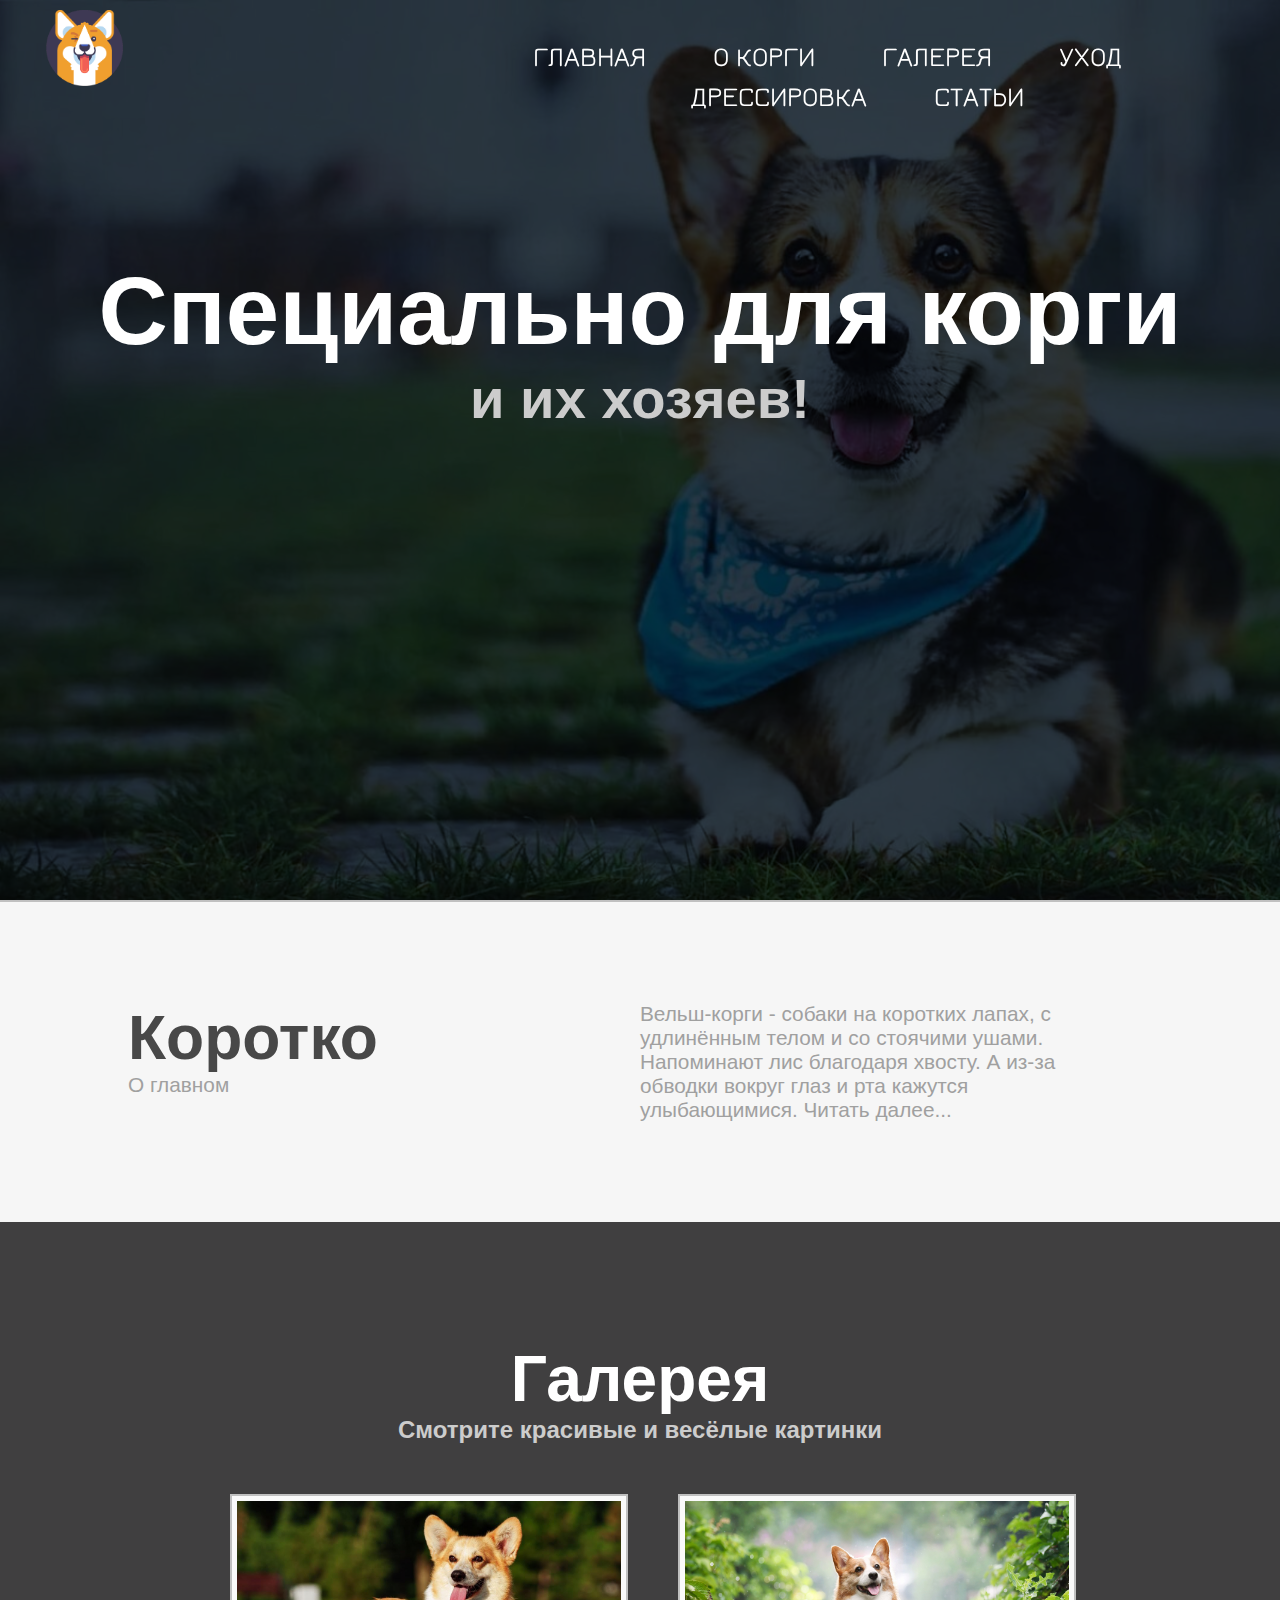
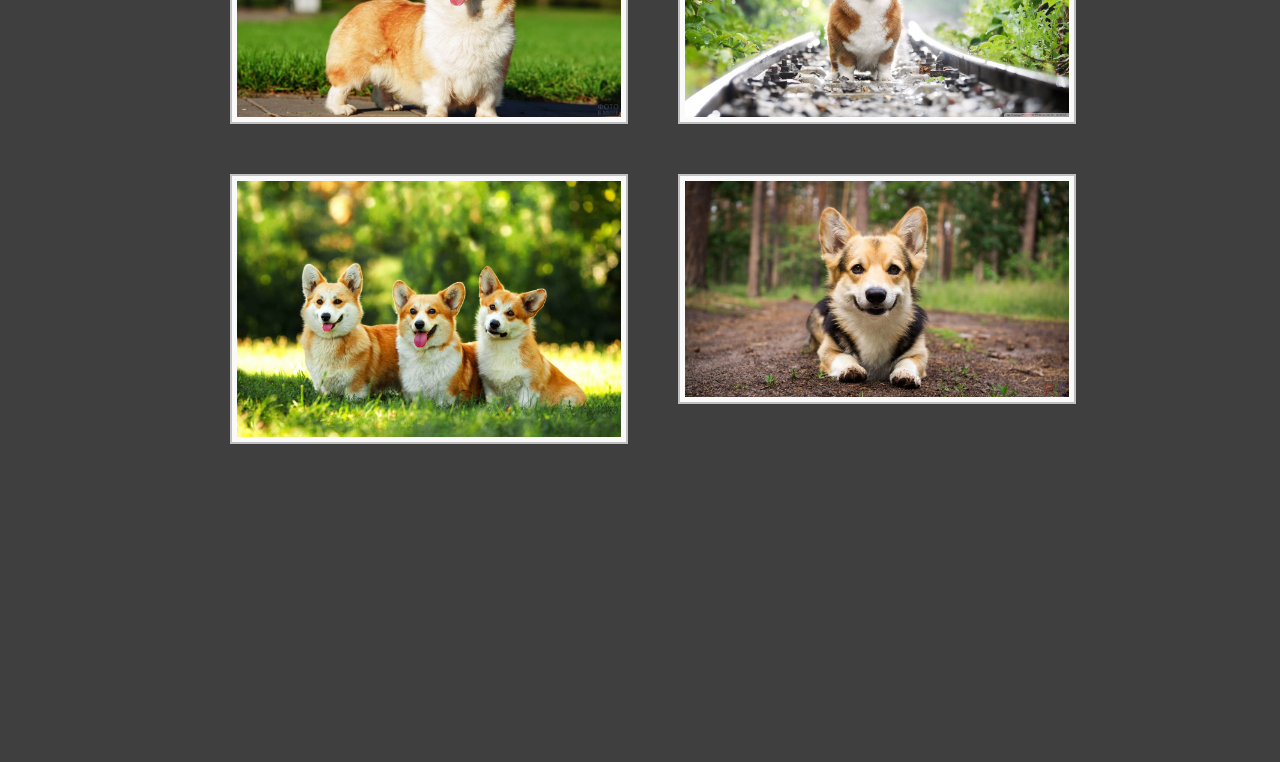
<file: index.html>
<!DOCTYPE html>
<html>
<head>
	<meta charset="utf-8">
	<meta name="viewport" content="width=device-width, innitial-scale=1.0">
	<link rel="stylesheet" type="text/css" href="css/style.css">
	<script src="https://ajax.googleapis.com/ajax/libs/jquery/3.4.1/jquery.min.js"></script>
	<link href="https://fonts.googleapis.com/css2?family=Jura&family=Manrope:wght@300&display=swap" rel="stylesheet">
	<link href="">
	<link rel="shortcut icon" href="img/logo/logo.png" type="image/png">
	<title>Главная</title>
</head>
<body>
	<header>
		<div id="logo" onclick="slowScroll('#top')">
			<span><img src="img/logo/logo.png" style="width: 20%"></span>
		</div>

		<div id="about">
			<a href="index.html">Главная</a>
			<a href="about.html">О корги</a>
			<a href="gallery.html">Галерея</a>
			<a href="care.html">Уход</a>
			<a href="training.html">Дрессировка</a>
			<a href="articles.html">Статьи</a>
		</div>
	</header>

	<div id="top">
		<h1>Специально для корги</h1>
		<h3>и их хозяев!</h3>
	</div>

	<div id="main">
		<div class="intro">
			<h2>Коротко</h2>
			<span>О главном</span>
		</div>

		<div class="text">
			<span>Вельш-корги - собаки на коротких лапах, с удлинённым телом и со стоячими ушами. Напоминают лис благодаря хвосту. А из-за обводки вокруг глаз и рта кажутся улыбающимися. <a href="about.html">Читать далее...</a></span>
		</div>
	</div>

	<div id="overview" >
		<h2>Галерея</h2>
		<h4>Смотрите красивые и весёлые картинки</h4>

		<div class="img">
      		<img src="img/1.jpg" alt="">
    	</div>

    	<div class="img">
      		<img src="img/4.jpg" alt="">
    	</div>

    	<div class="img">
      		<img src="img/5.jpg" alt="">
    	</div>

    	<div class="img">
      		<img src="img/6.jpg" alt="">
    	</div>
	</div>

	<script type="text/javascript">
		$(document).on("scroll", function() {
			if ($(window).scrollTop() === 0) {
				$("header").removeClass("fixed");
			}

			else{
				$("header").attr("class", "fixed");
			}
		});
	</script>

</body>
</html>
</file>
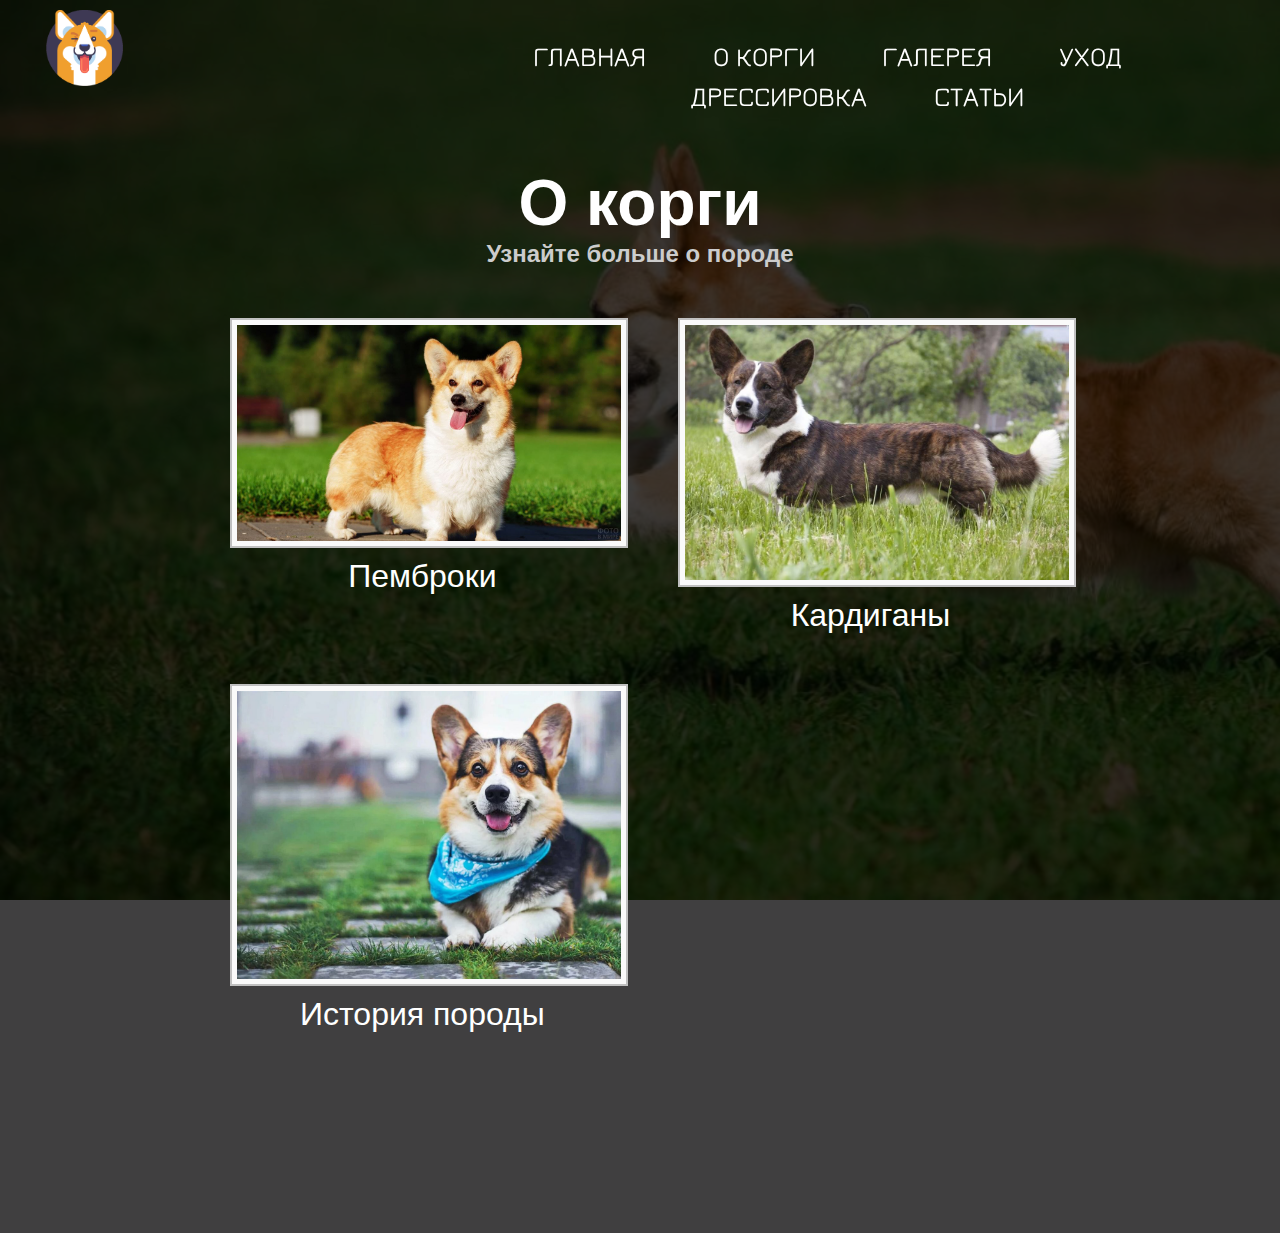
<file: about.html>
<!DOCTYPE html>
<html>
<head>
	<meta charset="utf-8">
	<meta name="viewport" content="width=device-width, innitial-scale=1.0">
	<link rel="stylesheet" type="text/css" href="css/style.css">
	<script src="https://ajax.googleapis.com/ajax/libs/jquery/3.4.1/jquery.min.js"></script>
	<link href="https://fonts.googleapis.com/css2?family=Jura&family=Manrope:wght@300&display=swap" rel="stylesheet">
	<link href="">
	<link rel="shortcut icon" href="img/logo/logo.png" type="image/png">
	<style type="text/css">
		#overview{
			background-image: url(img/about.jpg);
			padding: 13% 0;
		}
	</style>
	<title>О корги</title>
</head>
<body>
	<header>
		<div id="logo" onclick="slowScroll('#top')">
			<span><img src="img/logo/logo.png" style="width: 20%"></span>
		</div>

		<div id="about">
			<a href="index.html">Главная</a>
			<a href="about.html">О корги</a>
			<a href="gallery.html">Галерея</a>
			<a href="care.html">Уход</a>
			<a href="training.html">Дрессировка</a>
			<a href="articles.html">Статьи</a>
		</div>
	</header>

	<div id="overview">
		<h2>О корги</h2>
		<h4>Узнайте больше о породе</h4>

		<div class="img">
      		<img src="img/1.jpg" alt="">
      		<span><a href="pembroke.html">Пемброки</a></span>
    	</div>

    	<div class="img">
      		<img src="img/cardigans.jpg" alt="">
      		<span><a href="cardigan.html">Кардиганы</a></span>
    	</div>

    	<div class="img">
      		<img src="img/7.jpg" alt="">
      		<span><a href="history.html">История породы</a></span>
    	</div>

	</div>
	
	<script type="text/javascript">
		$(document).on("scroll", function() {
			if ($(window).scrollTop() === 0) {
				$("header").removeClass("fixed");
			}

			else{
				$("header").attr("class", "fixed");
			}
		});
	</script>
</body>
</html>
</file>
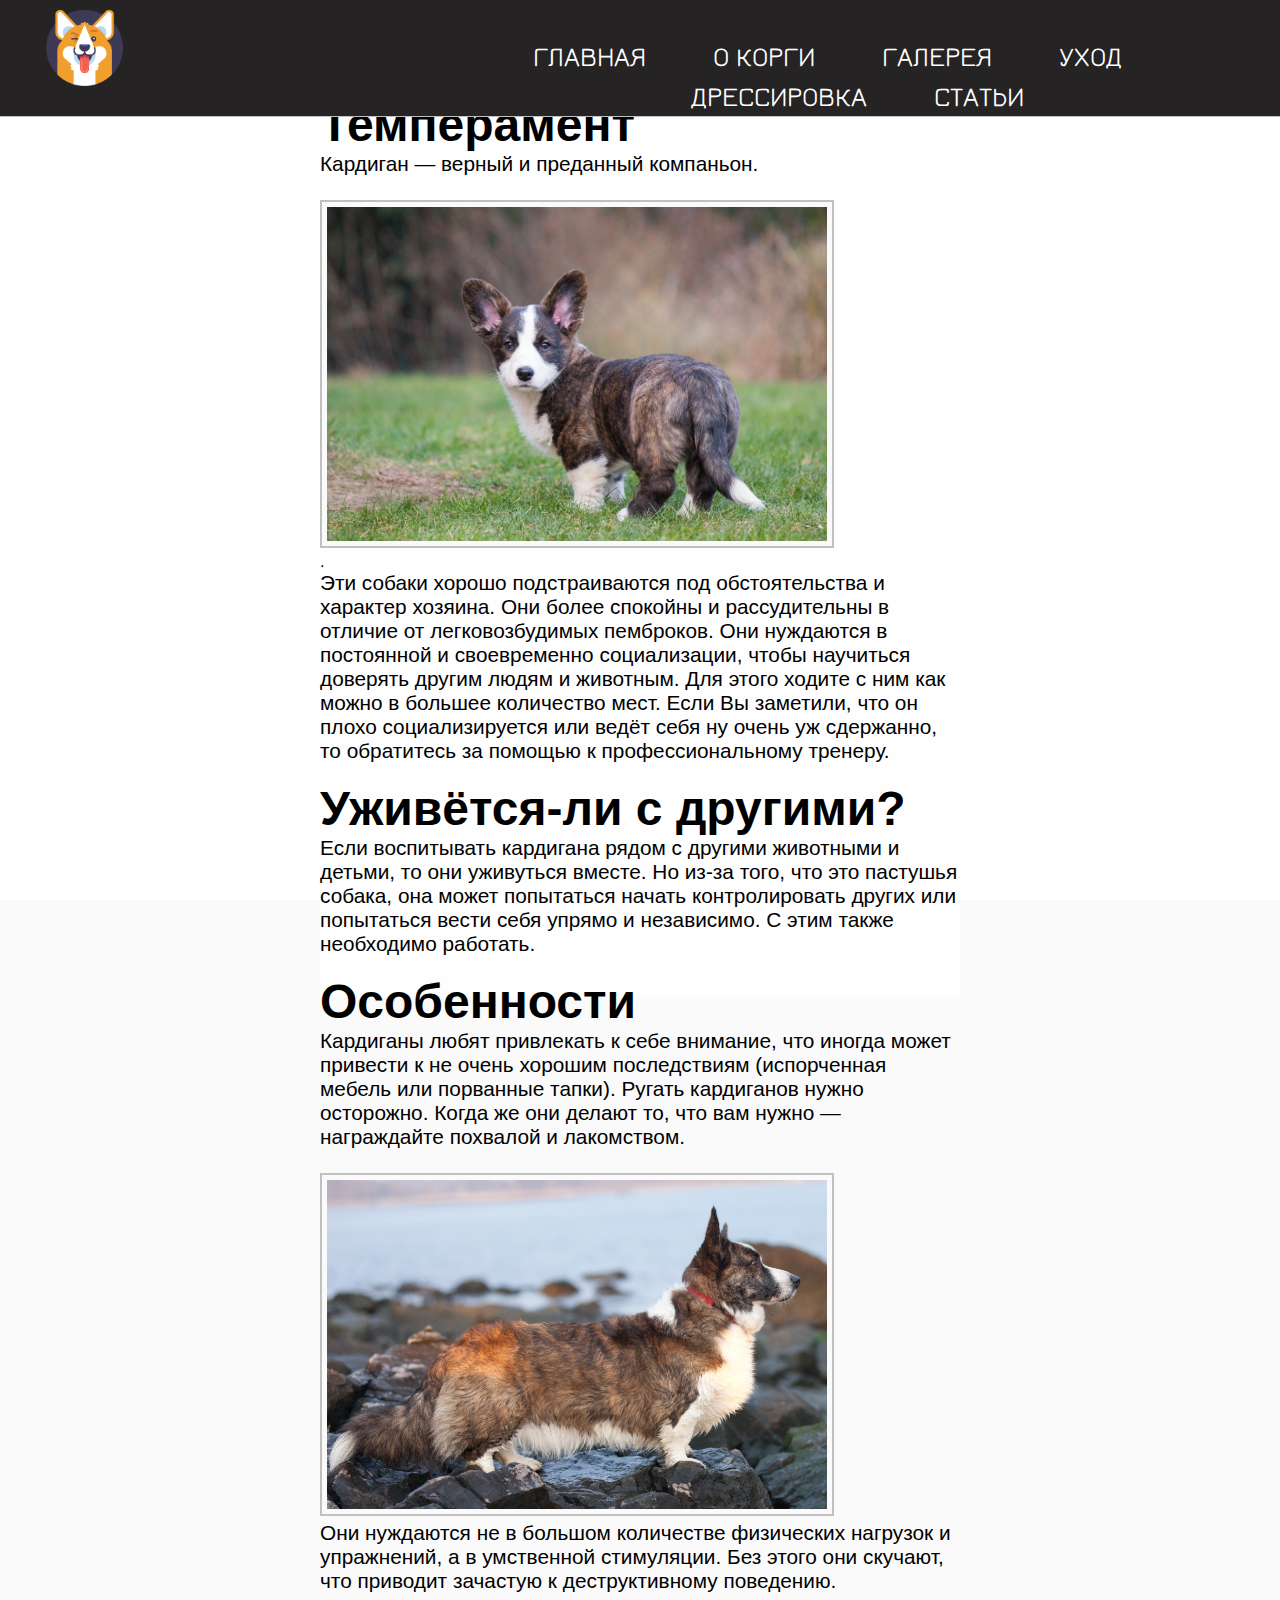
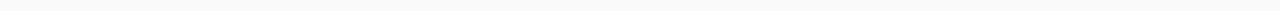
<file: cardigan.html>
<!DOCTYPE html>
<html>
	<head>
		<meta charset="utf-8">
		<meta name="viewport" content="width=device-width, innitial-scale=1.0">
		<link rel="stylesheet" type="text/css" href="css/style.css">
		<script src="https://ajax.googleapis.com/ajax/libs/jquery/3.4.1/jquery.min.js"></script>
		<link href="https://fonts.googleapis.com/css2?family=Jura&family=Manrope:wght@300&display=swap" rel="stylesheet">
		<link href="">
		<link rel="shortcut icon" href="img/logo/logo.png" type="image/png">
		<style type="text/css">
			#overview{
				background-image: url(img/about.jpg);
				padding: 13% 0;
			}
		</style>
		<title>Кардиганы</title>
	</head>

	<body>
		<header class="fixed">
			<div id="logo" onclick="slowScroll('#top')">
				<span><img src="img/logo/logo.png" style="width: 20%"></span>
			</div>

			<div id="about">
				<a href="index.html">Главная</a>
				<a href="about.html">О корги</a>
				<a href="gallery.html">Галерея</a>
				<a href="care.html">Уход</a>
				<a href="training.html">Дрессировка</a>
				<a href="articles.html">Статьи</a>
			</div>
		</header>

		<div class="content">
			<div class="inn-content">
				<h2>Темперамент</h2>
				<p>Кардиган — верный и преданный компаньон.</p>
				<p><br><img src="img/about/card/temp.jpg"><br></p>
				.<p>Эти собаки хорошо подстраиваются под обстоятельства и характер хозяина. Они более спокойны и рассудительны в отличие от легковозбудимых пемброков. Они нуждаются в постоянной и своевременно социализации, чтобы научиться доверять другим людям и животным. Для этого ходите с ним как можно в большее количество мест. Если Вы заметили, что он плохо социализируется или ведёт себя ну очень уж сдержанно, то обратитесь за помощью к профессиональному тренеру.</p>
				<br>

				<h2>Уживётся-ли с другими?</h2>
				<p>Если воспитывать кардигана рядом с другими животными и детьми, то они уживуться вместе. Но из-за того, что это пастушья собака, она может попытаться начать контролировать других или попытаться вести себя упрямо и независимо. С этим также необходимо работать.</p>
				<br>

				<h2>Особенности</h2>
				<p>Кардиганы любят привлекать к себе внимание, что иногда может привести к не очень хорошим последствиям (испорченная мебель или порванные тапки). Ругать кардиганов нужно осторожно. Когда же они делают то, что вам нужно — награждайте похвалой и лакомством.</p>
				<p><br><img src="img/about/card/card2.png"><br></p>
				<p>Они нуждаются не в большом количестве физических нагрузок и упражнений, а в  умственной стимуляции. Без этого они скучают, что приводит зачастую к деструктивному поведению.</p>
				<br>

			</div>
		</div>
	</body>
</html>
</file>
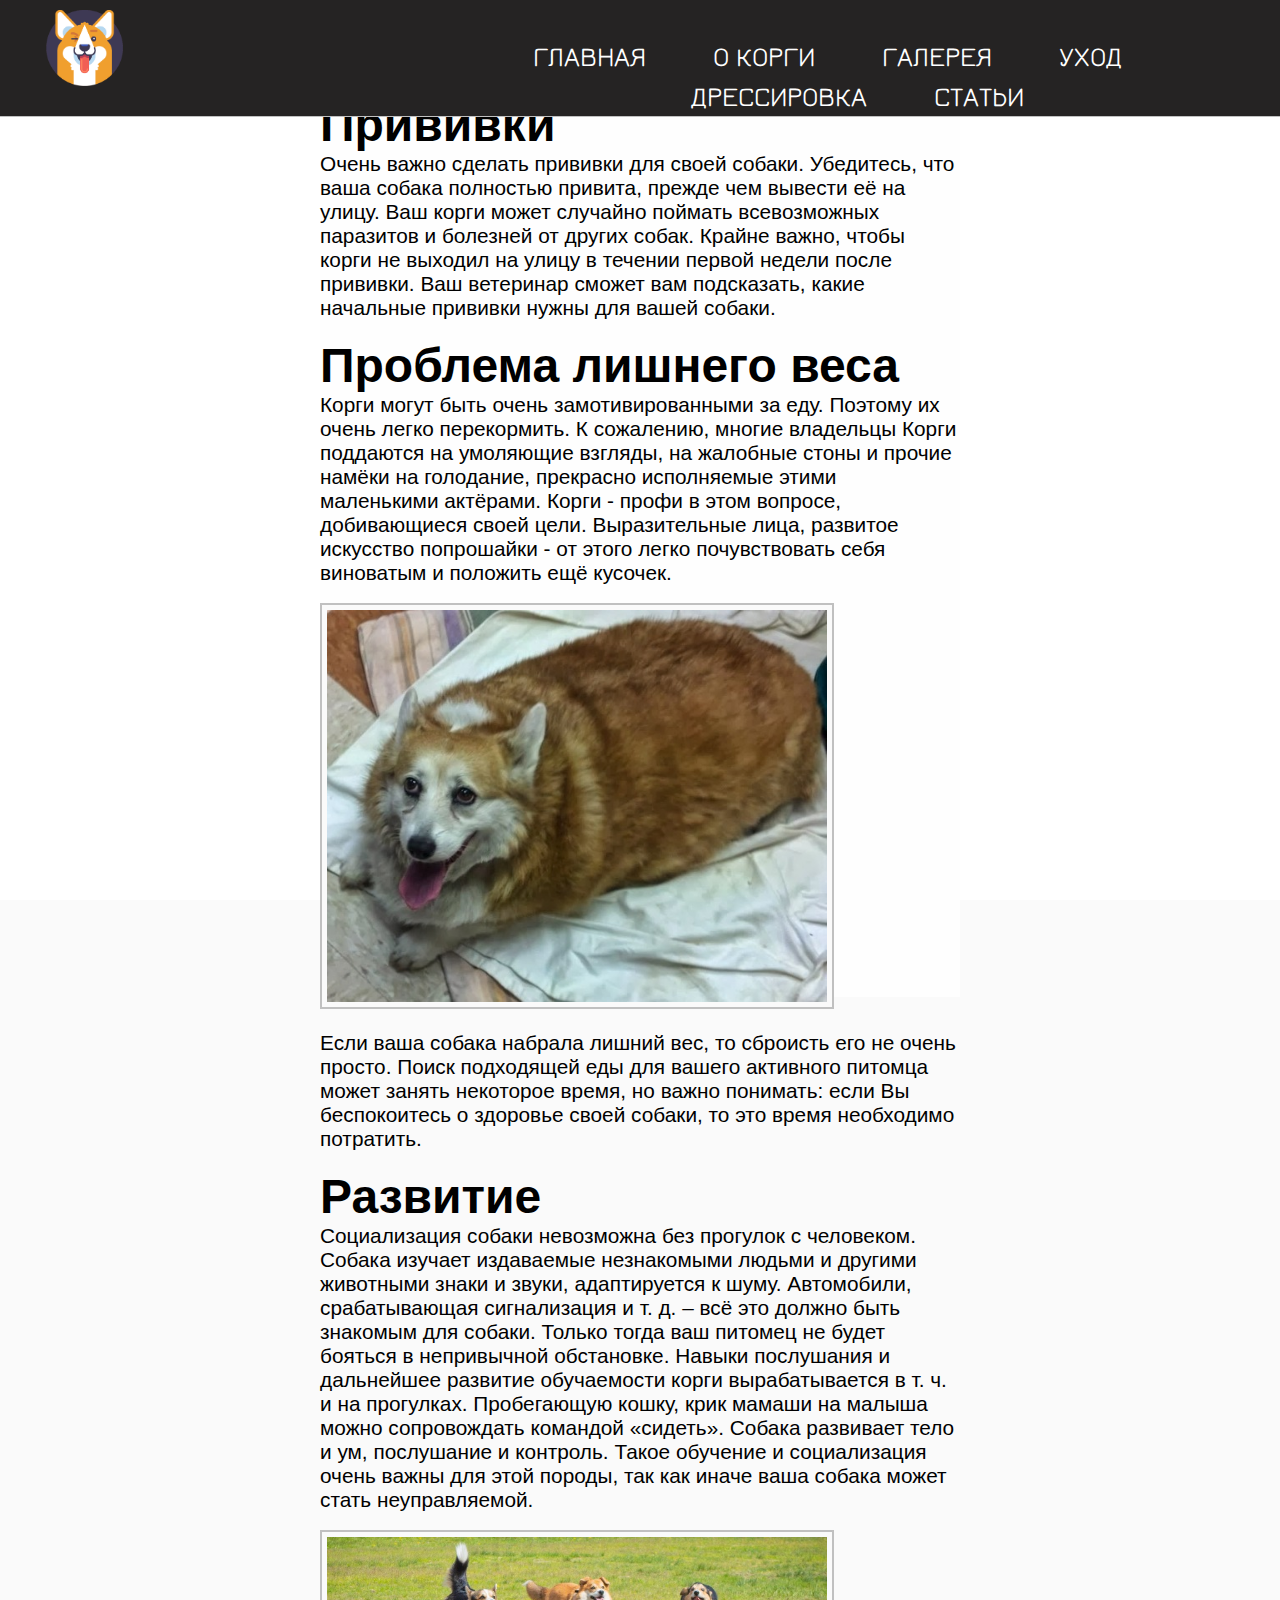
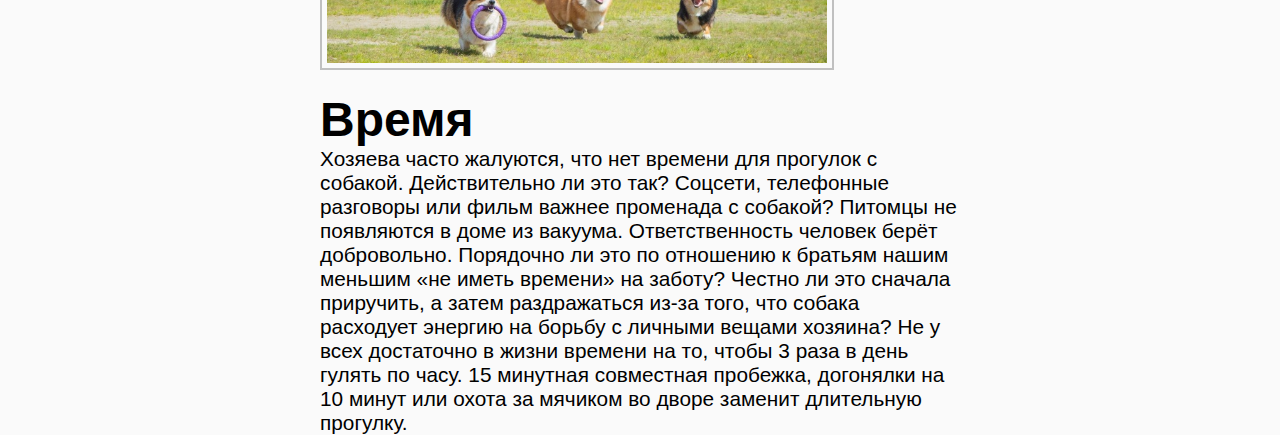
<file: care.html>
<!DOCTYPE html>
<html>
	<head>
		<meta charset="utf-8">
		<meta name="viewport" content="width=device-width, innitial-scale=1.0">
		<link rel="stylesheet" type="text/css" href="css/style.css">
		<script src="https://ajax.googleapis.com/ajax/libs/jquery/3.4.1/jquery.min.js"></script>
		<link href="https://fonts.googleapis.com/css2?family=Jura&family=Manrope:wght@300&display=swap" rel="stylesheet">
		<link rel="shortcut icon" href="img/logo/logo.png" type="image/png">
		<title>Уход</title>
</head>

<body>
	<header class="fixed">
		<div id="logo" onclick="slowScroll('#top')">
			<span><img src="img/logo/logo.png" style="width: 20%"></span>
		</div>

		<div id="about">
			<a href="index.html">Главная</a>
			<a href="about.html">О корги</a>
			<a href="gallery.html">Галерея</a>
			<a href="care.html">Уход</a>
			<a href="training.html">Дрессировка</a>
			<a href="articles.html">Статьи</a>
		</div>
	</header>

	<div class="content">
		<div class="inn-content">
			<h2>Прививки</h2>
			<p>Очень важно сделать прививки для своей собаки. Убедитесь, что ваша собака полностью привита, прежде чем вывести её на улицу. Ваш корги может случайно поймать всевозможных паразитов и болезней от других собак. Крайне важно, чтобы корги не выходил на улицу в течении первой недели после прививки. Ваш ветеринар сможет вам подсказать, какие начальные прививки нужны для вашей собаки.</p>
			<br>
			<h2>Проблема лишнего веса</h2>
			<p>Корги могут быть очень замотивированными за еду. Поэтому их очень легко перекормить. К сожалению, многие владельцы Корги поддаются на умоляющие взгляды, на жалобные стоны и прочие намёки на голодание, прекрасно исполняемые этими маленькими актёрами. Корги - профи в этом вопросе, добивающиеся своей цели. Выразительные лица, развитое искусство попрошайки - от этого легко почувствовать себя виноватым и положить ещё кусочек.</p>
			<br>
			<img src="img/hw.jpg">
			<br><br>
			<p>Если ваша собака набрала лишний вес, то сброисть его не очень просто. Поиск подходящей еды для вашего активного питомца может занять некоторое время, но важно понимать: если Вы беспокоитесь о здоровье своей собаки, то это время необходимо потратить.</p><br>

			<h2>Развитие</h2>
			<p>Социализация собаки невозможна без прогулок с человеком. Собака изучает издаваемые незнакомыми людьми и другими животными знаки и звуки, адаптируется к шуму. Автомобили, срабатывающая сигнализация и т. д. – всё это должно быть знакомым для собаки. Только тогда ваш питомец не будет бояться в непривычной обстановке. Навыки послушания и дальнейшее развитие обучаемости корги вырабатывается в т. ч. и на прогулках. Пробегающую кошку, крик мамаши на малыша можно сопровождать командой «сидеть». Собака развивает тело и ум, послушание и контроль. Такое обучение и социализация очень важны для этой породы, так как иначе ваша собака может стать неуправляемой.</p>
			<br>
			<img src="img/game.jpg">
			<br><br>

			<h2>Время</h2>
			<p>Хозяева часто жалуются, что нет времени для прогулок с собакой. Действительно ли это так? Соцсети, телефонные разговоры или фильм важнее променада с собакой? Питомцы не появляются в доме из вакуума. Ответственность человек берёт добровольно. Порядочно ли это по отношению к братьям нашим меньшим «не иметь времени» на заботу? Честно ли это сначала приручить, а затем раздражаться из-за того, что собака расходует энергию на борьбу с личными вещами хозяина? Не у всех достаточно в жизни времени на то, чтобы 3 раза в день гулять по часу. 15 минутная совместная пробежка, догонялки на 10 минут или охота за мячиком во дворе заменит длительную прогулку.</p>
		</div>
	</div>
</body>
</html>
</file>
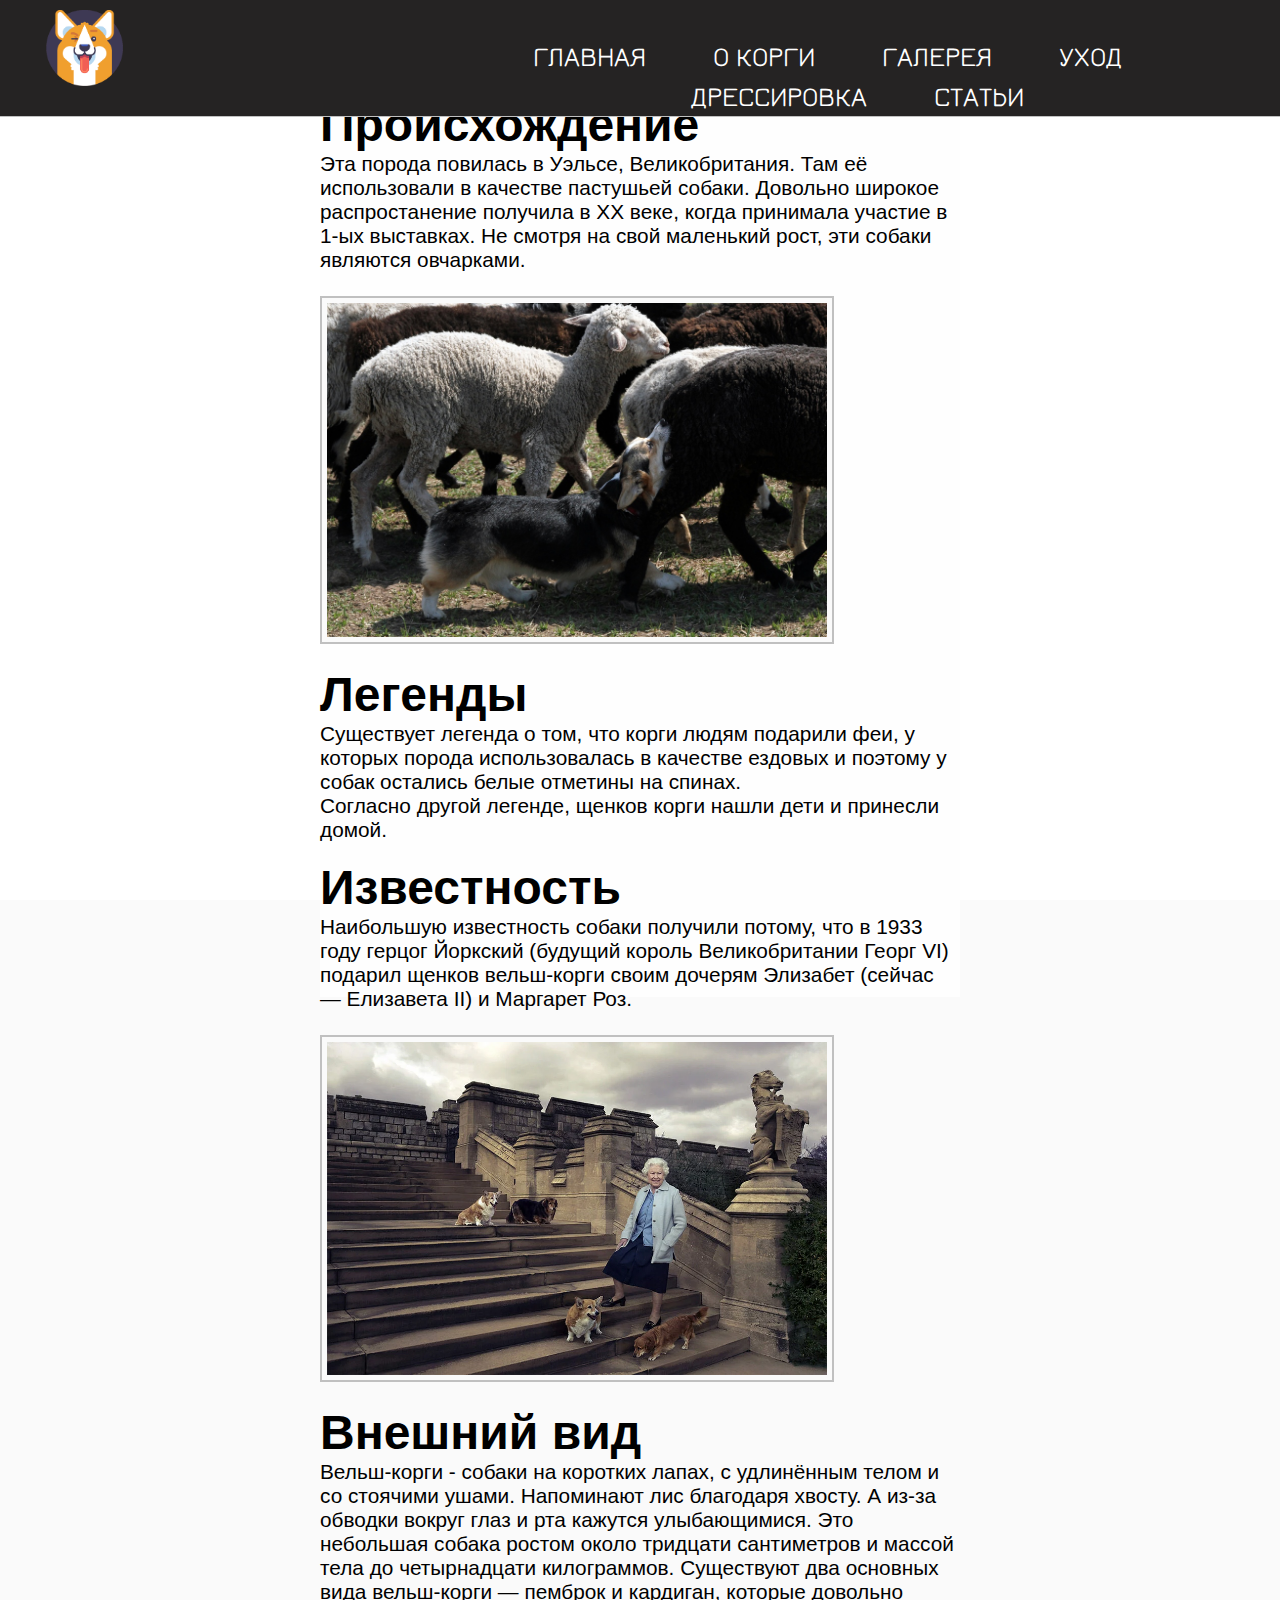
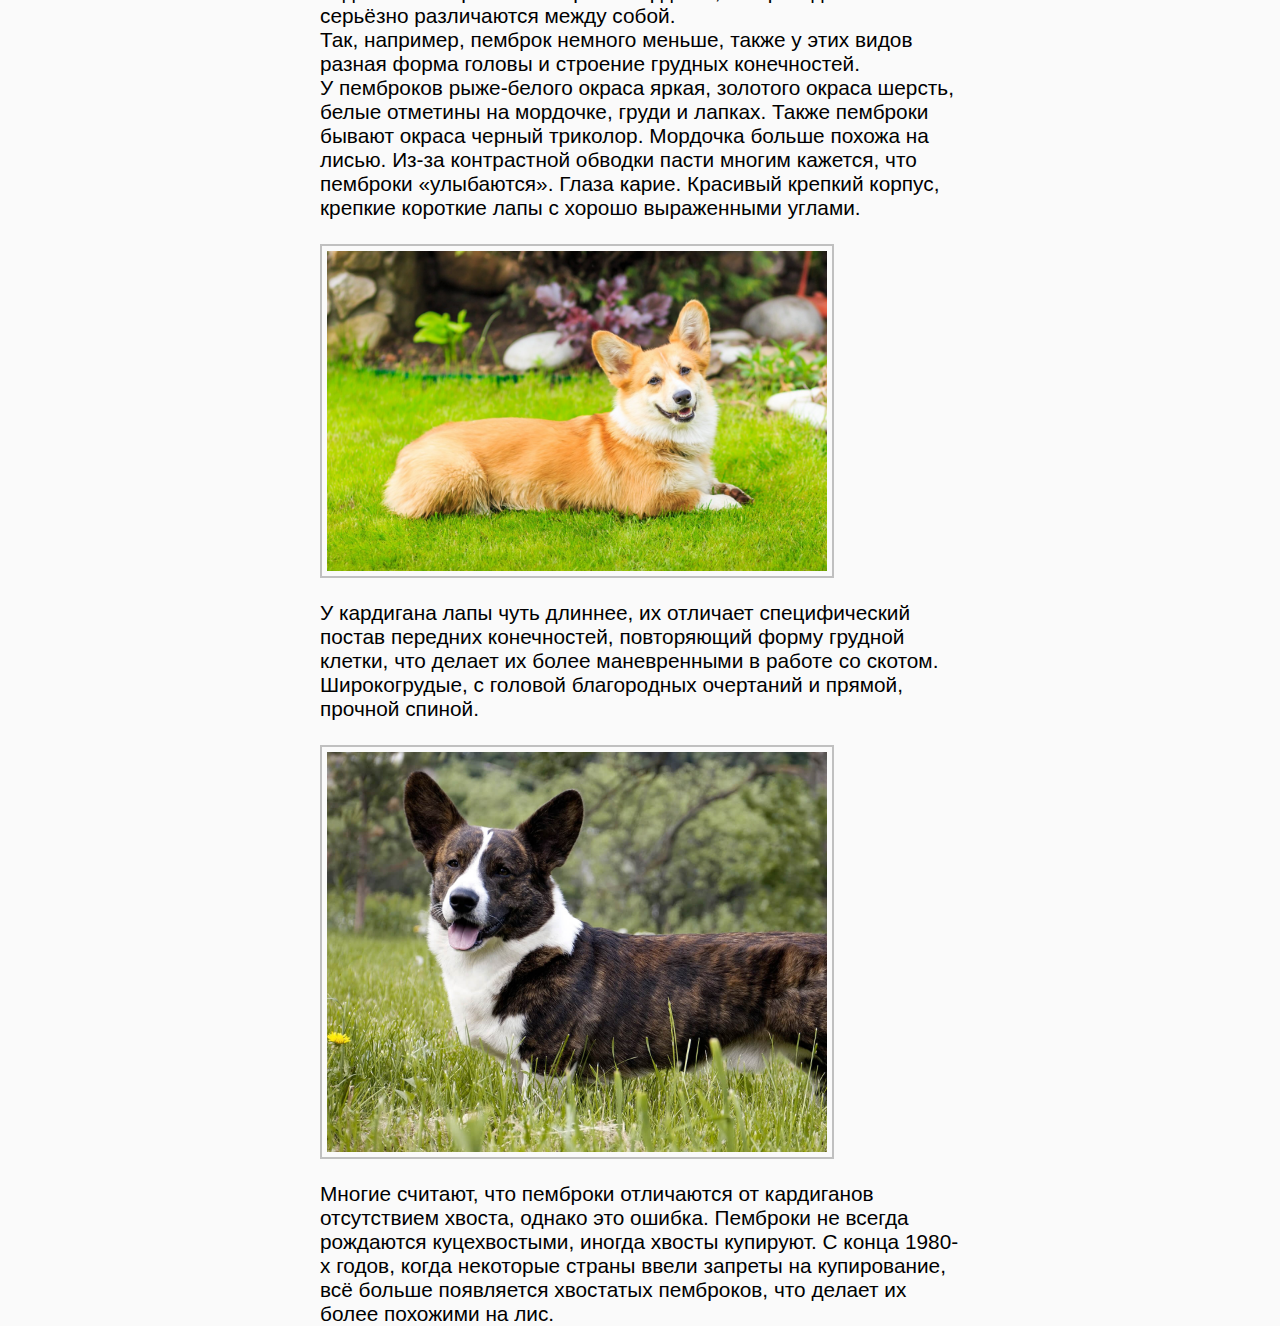
<file: history.html>
<!DOCTYPE html>
<html>
	<head>
		<meta charset="utf-8">
		<meta name="viewport" content="width=device-width, innitial-scale=1.0">
		<link rel="stylesheet" type="text/css" href="css/style.css">
		<script src="https://ajax.googleapis.com/ajax/libs/jquery/3.4.1/jquery.min.js"></script>
		<link href="https://fonts.googleapis.com/css2?family=Jura&family=Manrope:wght@300&display=swap" rel="stylesheet">
		<link href="">
		<link rel="shortcut icon" href="img/logo/logo.png" type="image/png">
		<style type="text/css">
			#overview{
				background-image: url(img/about.jpg);
				padding: 13% 0;
			}
		</style>
		<title>История породы</title>
	</head>

	<body>
		<header class="fixed">
			<div id="logo" onclick="slowScroll('#top')">
				<span><img src="img/logo/logo.png" style="width: 20%"></span>
			</div>

			<div id="about">
				<a href="index.html">Главная</a>
				<a href="about.html">О корги</a>
				<a href="gallery.html">Галерея</a>
				<a href="care.html">Уход</a>
				<a href="training.html">Дрессировка</a>
				<a href="articles.html">Статьи</a>
			</div>
		</header>

		<div class="content">
			<div class="inn-content">
				<h2>Происхождение</h2>
				<p>Эта порода повилась в Уэльсе, Великобритания. Там её использовали в качестве пастушьей собаки. Довольно широкое распростанение получила в XX веке, когда принимала участие в 1-ых выставках. Не смотря на свой маленький рост, эти собаки являются овчарками.</p>
				<p><br><img src="img/about/hist/past.jpg"><br></p>
				<br>
				<h2>Легенды</h2>
				<p>Существует легенда о том, что корги людям подарили феи, у которых порода использовалась в качестве ездовых и поэтому у собак остались белые отметины на спинах.</p>
				<p>Согласно другой легенде, щенков корги нашли дети и принесли домой.</p><br>

				<h2>Известность</h2>
				<p>Наибольшую известность собаки получили потому, что в 1933 году герцог Йоркский (будущий король Великобритании Георг VI) подарил щенков вельш-корги своим дочерям Элизабет (сейчас — Елизавета II) и Маргарет Роз.</p>
				<p><br><img src="img/about/hist/queen.webp"><br></p>
				<br>

				<h2>Внешний вид</h2>
				<p>Вельш-корги - собаки на коротких лапах, с удлинённым телом и со стоячими ушами. Напоминают лис благодаря хвосту. А из-за обводки вокруг глаз и рта кажутся улыбающимися. Это небольшая собака ростом около тридцати сантиметров и массой тела до четырнадцати килограммов. Существуют два основных вида вельш-корги — пемброк и кардиган, которые довольно серьёзно различаются между собой.</p>

				<p>Так, например, пемброк немного меньше, также у этих видов разная форма головы и строение грудных конечностей.</p>
				<p>У пемброков рыже-белого окраса яркая, золотого окраса шерсть, белые отметины на мордочке, груди и лапках. Также пемброки бывают окраса черный триколор. Мордочка больше похожа на лисью. Из-за контрастной обводки пасти многим кажется, что пемброки «улыбаются». Глаза карие. Красивый крепкий корпус, крепкие короткие лапы с хорошо выраженными углами.</p>
				<p><br><img src="img/about/hist/pemp.png"><br></p><br>

				<p>У кардигана лапы чуть длиннее, их отличает специфический постав передних конечностей, повторяющий форму грудной клетки, что делает их более маневренными в работе со скотом. Широкогрудые, с головой благородных очертаний и прямой, прочной спиной.</p>
				<p><br><img src="img/about/hist/card.jpg"><br></p><br>

				<p>Многие считают, что пемброки отличаются от кардиганов отсутствием хвоста, однако это ошибка. Пемброки не всегда рождаются куцехвостыми, иногда хвосты купируют. С конца 1980-х годов, когда некоторые страны ввели запреты на купирование, всё больше появляется хвостатых пемброков, что делает их более похожими на лис.</p>

				
			</div>
		</div>
	</body>
</html>
</file>
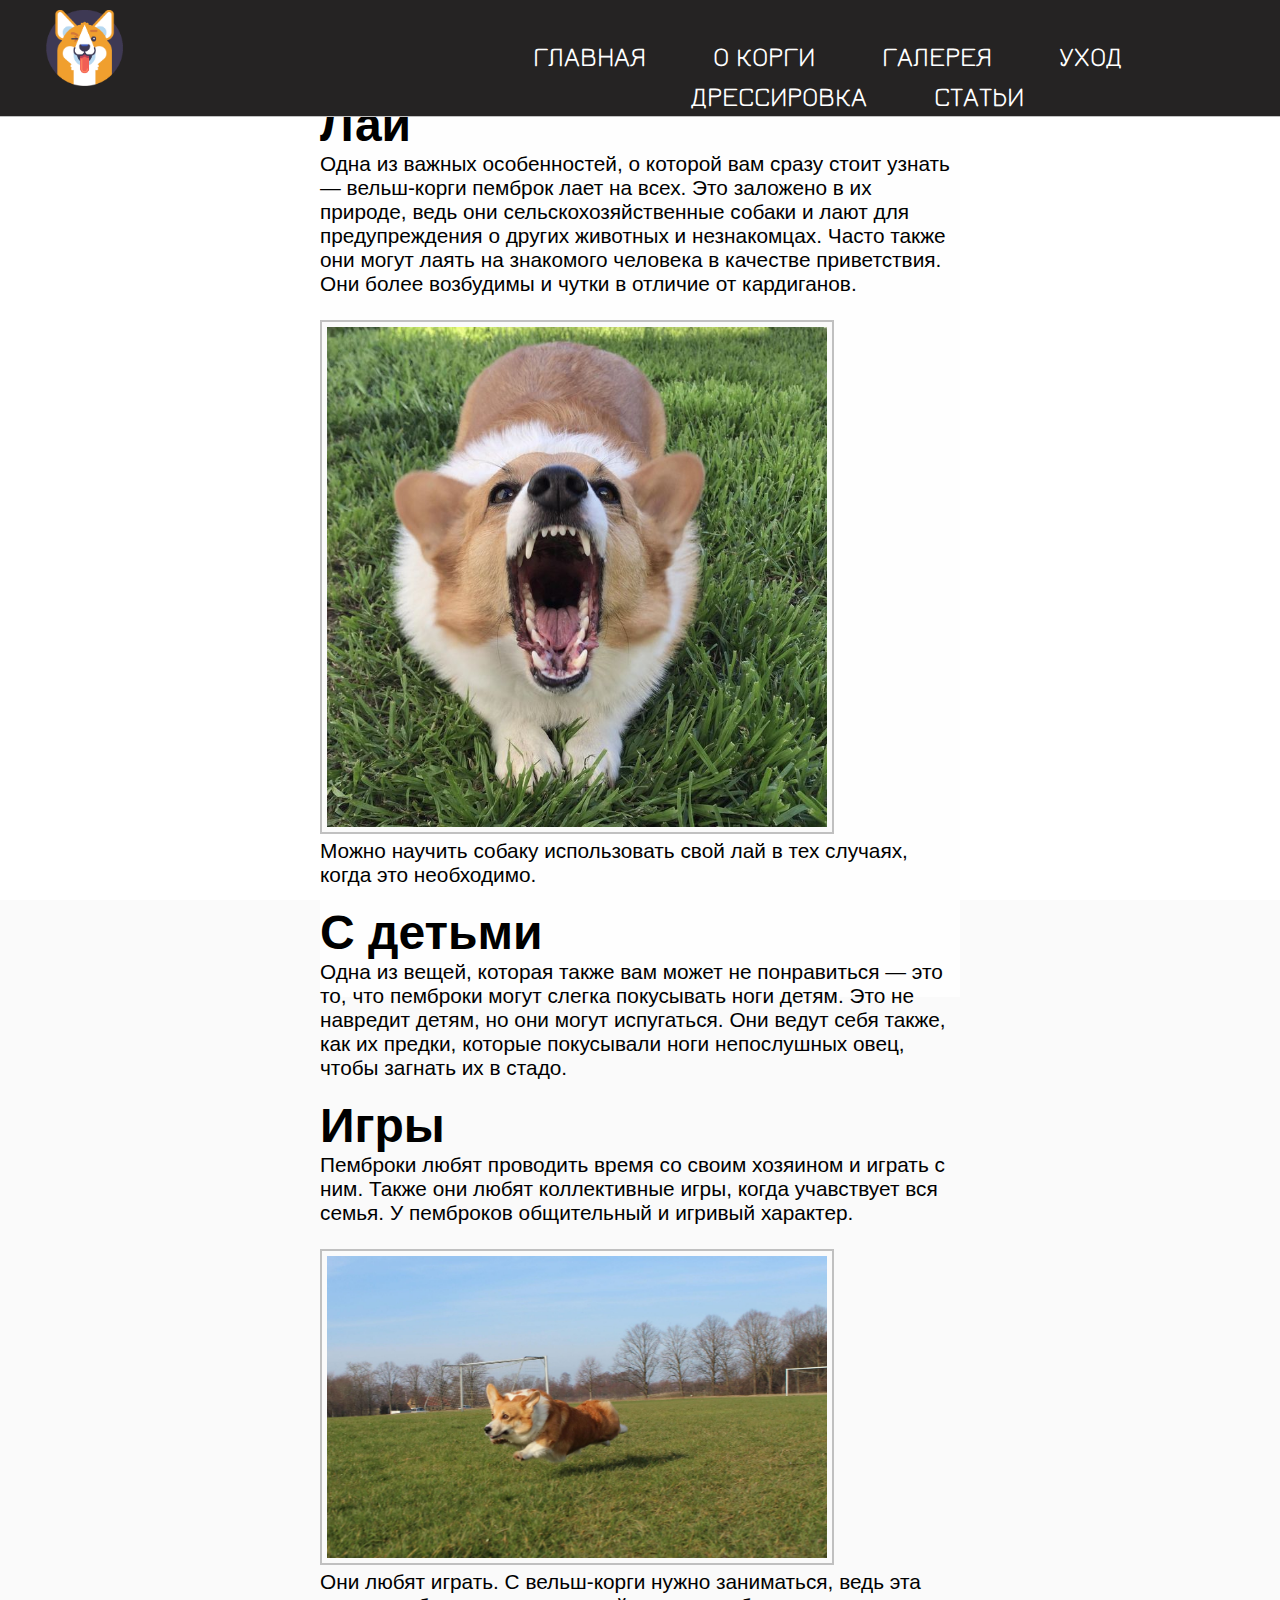
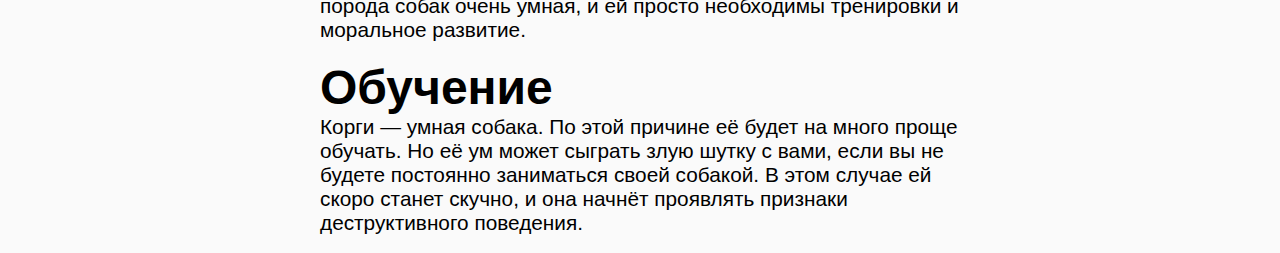
<file: pembroke.html>
<!DOCTYPE html>
<html>
	<head>
		<meta charset="utf-8">
		<meta name="viewport" content="width=device-width, innitial-scale=1.0">
		<link rel="stylesheet" type="text/css" href="css/style.css">
		<script src="https://ajax.googleapis.com/ajax/libs/jquery/3.4.1/jquery.min.js"></script>
		<link href="https://fonts.googleapis.com/css2?family=Jura&family=Manrope:wght@300&display=swap" rel="stylesheet">
		<link href="">
		<link rel="shortcut icon" href="img/logo/logo.png" type="image/png">
		<style type="text/css">
			#overview{
				background-image: url(img/about.jpg);
				padding: 13% 0;
			}
		</style>
		<title>Пемброки</title>
	</head>

	<body>
		<header class="fixed">
			<div id="logo" onclick="slowScroll('#top')">
				<span><img src="img/logo/logo.png" style="width: 20%"></span>
			</div>

			<div id="about">
				<a href="index.html">Главная</a>
				<a href="about.html">О корги</a>
				<a href="gallery.html">Галерея</a>
				<a href="care.html">Уход</a>
				<a href="training.html">Дрессировка</a>
				<a href="articles.html">Статьи</a>
			</div>
		</header>

		<div class="content">
			<div class="inn-content">
				<h2>Лай</h2>
				<p>Одна из важных особенностей, о которой вам сразу стоит узнать — вельш-корги пемброк лает на всех. Это заложено в их природе, ведь они сельскохозяйственные собаки и лают для предупреждения о других животных и незнакомцах. Часто также они могут лаять на знакомого человека в качестве приветствия. Они более возбудимы и чутки в отличие от кардиганов.</p>
				<p><br><img src="img/about/pemb/angry.jpg"><br></p>
				<p>Можно научить собаку использовать свой лай в тех случаях, когда это необходимо.</p>
				<br>

				<h2>С детьми</h2>
				<p>Одна из вещей, которая также вам может не понравиться — это то, что пемброки могут слегка покусывать ноги детям. Это не навредит детям, но они могут испугаться. Они ведут себя также, как их предки, которые покусывали ноги непослушных овец, чтобы загнать их в стадо.</p>
				<br>

				<h2>Игры</h2>
				<p>Пемброки любят проводить время со своим хозяином и играть с ним. Также они любят коллективные игры, когда учавствует вся семья. У пемброков общительный и игривый характер.</p>
				<p><br><img src="img/about/pemb/game.jpg"><br></p>
				<p>Они любят играть. С вельш-корги нужно заниматься, ведь эта порода собак очень умная, и ей просто необходимы тренировки и моральное развитие.</p>
				<br>

				<h2>Обучение</h2>
				<p>Корги — умная собака. По этой причине её будет на много проще обучать. Но её ум может сыграть злую шутку с вами, если вы не будете постоянно заниматься своей собакой. В этом случае ей скоро станет скучно, и она начнёт проявлять признаки деструктивного поведения.</p>
				<br>

			</div>
		</div>
	</body>
</html>
</file>
<file: css/style.css>
@import url('https://fonts.googleapis.com/css?family=Roboto|Roboto+Condensed|Roboto+Mono|Roboto+Slab|Suez+One&display=swap');

* {
  margin: 0;
  padding: 0;
  outline: none;
}

body, html {
  width: 100%;
  height: 100%;
}

body {
  background-color: #fafafa;
  font-family: Trebuchet MS, Helvetica;
}

/* Шапка сайта */

header {
  width: 100%;
  padding: 10px 0.5% 0px 0.5%;
  background: transparent;
  float: left;
  position: fixed;
}

header #logo {
  color: #fff;
  cursor: pointer;
}

header #logo span {
  font-size: 1.7em;
  line-height: 45px;
  margin-left: 40px;
  font-family: 'Suez One', serif;
}

@media (min-width: 701px) {
  #logo {
    float: left;
    width: 30%;
    font-size: 1.1em;
  }

  #about {
    float: right;
    width: 67%;
  }
}

@media (max-width: 700px) {
  #logo {
    margin-top: 15px;
    width: 100%;
    font-size: 1.5em;
  }

  #about {
    float: left;
    width: 100%;
  }
}

#about {
  text-align: center;
  font-size: 1.7em;
  line-height: 40px;
  margin-top: 2%;
  font-family: 'Jura', sans-serif;
  font-weight: 500;
  text-transform: uppercase;
}

#about > a {
  color: #fff;
  text-decoration: none;
}

#about > a:hover {
  color: #de976f;
}

#about > a:not(:last-child) {
  margin-right: 7%;
}

/* Стили для фиксированной шапки */

.fixed {
  z-index: 5000;
  background-color: #252323;
  border-bottom: 1px solid silver;
}

header.fixed #logo {
  color: #343434;
}

.fixed #about a {color: white}
.fixed #about a:hover {color: #de976f}

/* Главный блок на сайте */

#top {
  width: 100%;
  background-image: url(../img/7.jpg);
  background-blend-mode: multiply;
  background-color: #2e3a44;
  background-size: cover;
  text-align: center;
  color: #fff;
}

@media (min-width: 1001px) {
  #top {
    font-size: 3em;
    height: 100%;
  }
}

@media (max-width: 1000px) and (min-width: 651px) {
  #top {
    font-size: 2em;
    height: 600px;
  }
}

@media (max-width: 650px) {
  #top {
    font-size: 1.3em;
    padding-top: 50%;
    height: 500px;
  }
}

@media (max-width: 450px) {
  #top {
    font-size: 0.9em;
  }
}

#top h1 {
  padding-top: 20%;
}

#top h3 {
  color: #ccc;
}

/* Блок с возможностями */

#main {
  float: left;
  background-color: #f6f6f6;
  border-top: 2px solid silver;
  color: #484848;
  font-size: 1.3em;
}

@media (min-width: 1401px) {
  #main {
    padding: 100px 20%;
    width: 60%;
  }
}

@media (max-width: 1400px) {
  #main {
    padding: 100px 10%;
    width: 80%;
  }
}

@media (max-width: 700px) {
  #main div {
    width: 98%!important;
    margin-bottom: 20px;
  }
}

#main div {
  width: 48%;
  margin-right: 2%;
  float: left;
}

#main h2 {font-size: 3em}
#main span {color: #a0a0a0}

#main a{
  text-decoration:  none;
  color: #a0a0a0;
}
#main a:hover{
  color: #de976f;
}

/* Блок с галереей */

#overview {
  float: left;
  background-image: url(../img/photo.jpg);

  background-blend-mode: multiply;
  background-color: #403f40;
  background-size: cover;
  background-attachment: fixed;

  padding: 120px 0;
  width: 100%;
  height: 100%;
  text-align: center;
  color: #fff;
}

#overview h2 {font-size: 4em}
#overview h4 {color: #ccc; font-size: 1.5em}

#overview .img {
  float: left;
  width: 30%;
  margin-right: 5%;
  margin-top: 50px;
}

#overview .img:nth-child(odd) {
  margin-left: 18%;
}

#overview img {
  background: #fafafa;
  padding: 5px;
  border: 2px solid silver;
  float: left;
  width: 100%;
  max-width: 500px;
}

#overview span {
  float: left;
  width: 100%;
  font-size: 2em;
  margin-top: 10px;
}



@media (max-width: 700px) {
  #overview .img {
    width: 80%!important;
    margin-right: 0!important;
    margin-left: 10%!important;
  }
}

@media (min-width: 561px) {
  #overview h2 {font-size: 4em}
}

@media (max-width: 560px) {
  #overview h2 {font-size: 2em}
}

#overview a {
  color: #fff;
  text-decoration: none;
}

#overview a:hover {
  color: #de976f;
}

/*Блок для содержимого постов*/
.content{
  background: #FFF;
  width: 100%;
  height: 100%;
}

.inn-content{
  background: #fefefe;
  height: 100%;
  width: 50%;
  margin-right: auto;
  margin-left: auto;
  padding-top: 7.6%;
}

.inn-content h2{
  color: black;
  font-size: 3em;
}

.inn-content p{
  color: black;
  font-size: 1.3em;
}

.inn-content img{
  background: #fafafa;
  padding: 5px;
  border: 2px solid silver;
  width: 100%;
  max-width: 500px;
}
</file>
